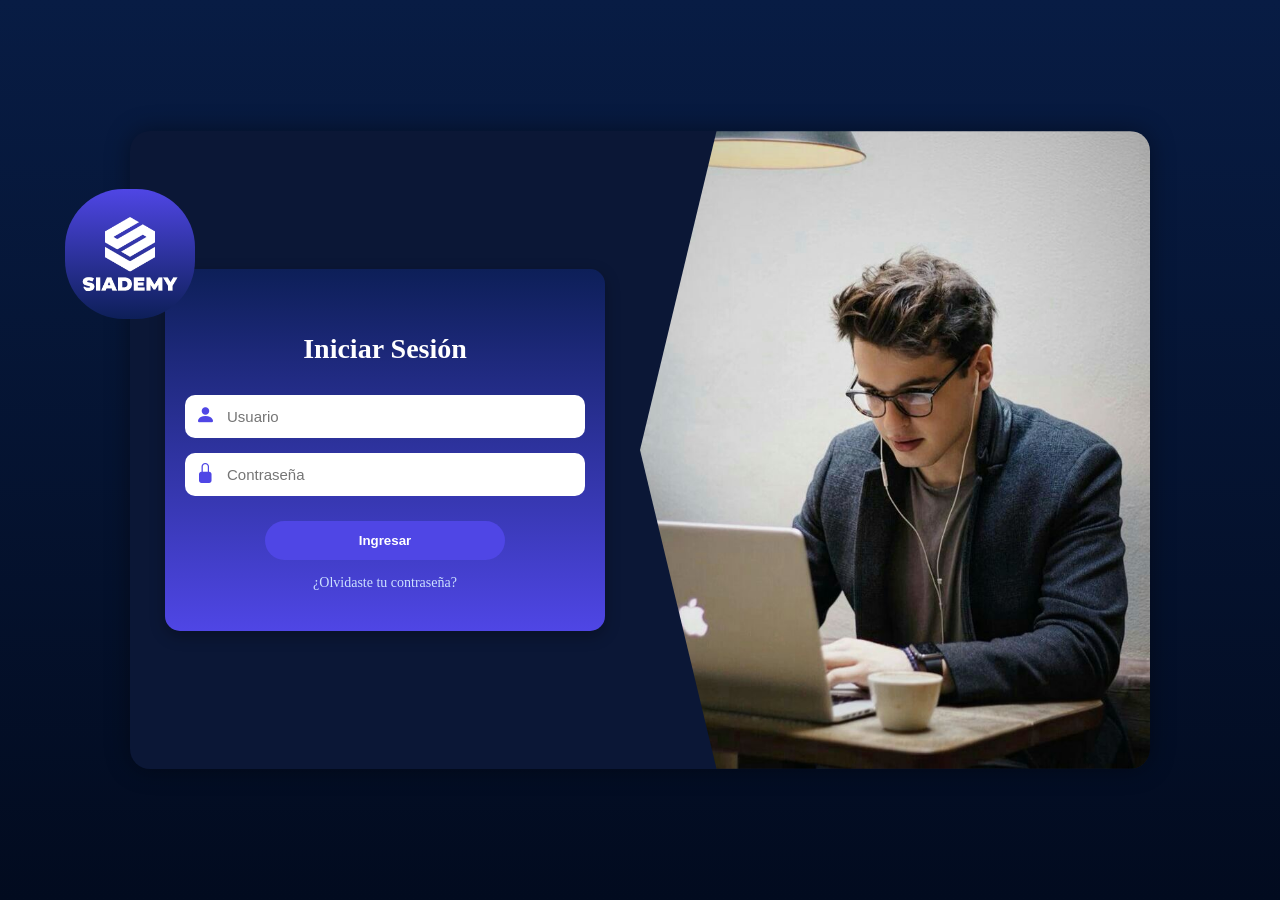
<file: extras/login.html>
<!DOCTYPE html>
<html lang="es">

<head>
    <meta charset="UTF-8" />
    <meta name="viewport" content="width=device-width, initial-scale=1.0" />
    <title>Iniciar Sesión - Siademy</title>
    <link rel="stylesheet" href="../assets/extras/css/login.css" />
    <link rel="stylesheet" href="https://cdn.jsdelivr.net/npm/bootstrap-icons@1.11.1/font/bootstrap-icons.css">
</head>

<body>
    <div class="login-container">
        <div class="login-left">
            <div>
                <img src="../assets/extras/img/LOGO-VERTICAL-NEGATIVO 1.png" alt="Logo de Siademy" class="logo">
            </div>
            <div class="login-box">
                <h2>Iniciar Sesión</h2>
                <form>
                    <div class="input-group">
                        <i class="bi bi-person-fill"></i>
                        <input type="text" placeholder="Usuario" required>
                    </div>
                    <div class="input-group">
                        <i class="bi bi-lock-fill"></i>
                        <input type="password" placeholder="Contraseña" required>
                    </div>
                    <button type="submit"
                        onclick="window.location.href='../dashboard/admin/admin.html'">Ingresar</button>
                </form>
                <a href="ressetpassword.html" class="forgot">¿Olvidaste tu contraseña?</a>
            </div>
        </div>

        <div class="login-right">
            <div class="image-shape">
                <img src="../assets/extras/img/imagen-00230304.jpg" alt="Persona usando laptop">
            </div>
        </div>
    </div>
</body>

</html>
</file>
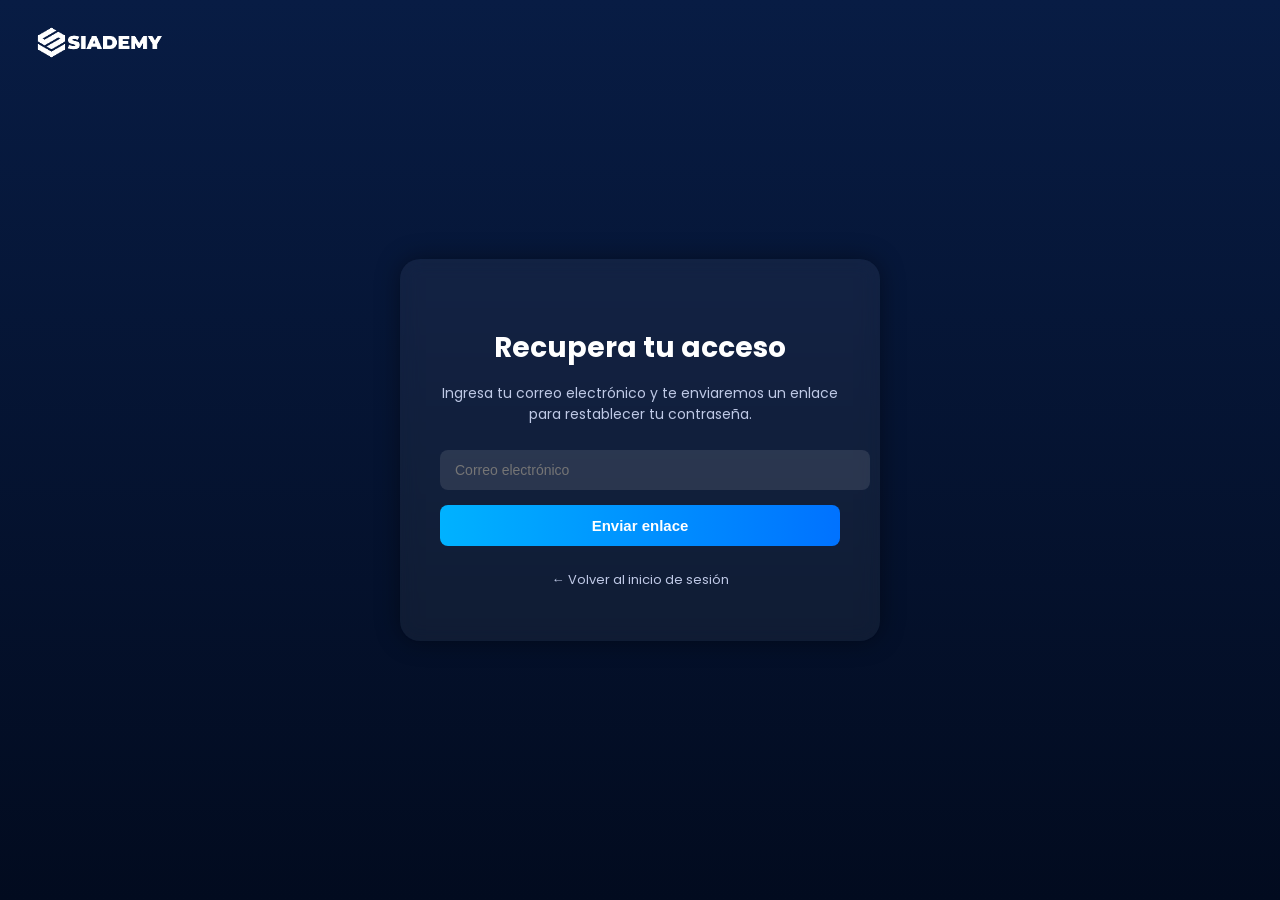
<file: extras/ressetpassword.html>
<!DOCTYPE html>
<html lang="es">
<head>
    <meta charset="UTF-8">
    <meta name="viewport" content="width=device-width, initial-scale=1.0">
    <title>Recuperar Contraseña | SIADEMY</title>
    <link rel="stylesheet" href="../assets/extras/css/resetpassword.css">
    <link rel="preconnect" href="https://fonts.googleapis.com">
    <link rel="preconnect" href="https://fonts.gstatic.com" crossorigin>
    <link href="https://fonts.googleapis.com/css2?family=Poppins:wght@300;400;600&display=swap" rel="stylesheet">
</head>
<body>
    <div class="logo">
        <img src="../assets/extras/img/LOGO-NEGATIVO 1 (1).png" alt="Logo SIADEMY">
    </div>

    <div class="container">
        <h1>Recupera tu acceso</h1>
        <p>Ingresa tu correo electrónico y te enviaremos un enlace para restablecer tu contraseña.</p>

        <form action="#" method="post">
            <input type="email" name="email" placeholder="Correo electrónico" required>
            <button type="submit">Enviar enlace</button>
        </form>

        <div class="volver">
            <a href="login.html">← Volver al inicio de sesión</a>
        </div>
    </div>
</body>
</html>
</file>
<file: assets/extras/css/login.css>
:root {
    --bg: #0f1e4a;
    --bg-2: #0b1736;
    --panel: #0d1f58;
    --sidebar: #14151c;
    --sidebar-2: #191b24;
    --card: #ffffff;
    --muted: #9aa3b2;
    --brand: #4f46e5;
    --accent: #ffb020;
    --accent-2: #ff6b6b;
    --chip: #232636;
    --border: rgba(255, 255, 255, .08);
    --text: #101828;
}

/* General */
body {
    margin: 0;
    padding: 0;
    height: 100vh;
    background: linear-gradient(180deg, #081c44 0%, #020b1f 100%);
    display: flex;
    justify-content: center;
    align-items: center;
}

/* Contenedor principal */
.login-container {
    display: flex;
    align-items: center;
    justify-content: center;
    width: 100%;
    max-width: 1020px;
    background: var(--bg-2);
    box-shadow: 0 0 25px rgba(0, 0, 0, 0.4);
    border-radius: 20px;
}

/* Parte izquierda */
.login-left {
    width: 60%;
    display: flex;
    flex-direction: column;
    align-items: center;
    justify-content: center;
    position: relative;
}

.login-left img {
    width: 110px;
    padding: 10px;
    z-index: 3;
}

.logo {
    width: 180px;
    padding: 20px;
    margin-bottom: 20px;
    margin-left: 10px;
    position: absolute;
    top: -80px;
    left: -75px;
    background: linear-gradient(180deg, #4f46e5, #0d1f58);
    border-radius: 45%;
    z-index: 6;
    animation: bounce 2s ease-in-out infinite;
}

.login-box {
    background: linear-gradient(180deg, #0d1f58, #4f46e5);
    padding: 40px 20px;
    border-radius: 15px;
    text-align: center;
    box-shadow: 0px 5px 15px rgba(0, 0, 0, 0.3);
    width: 80%;
    max-width: 400px;
}

.login-box h2 {
    color: white;
    margin-bottom: 30px;
    font-size: 28px;
    font-weight: 700;
}

.input-group {
    background: white;
    border-radius: 10px;
    display: flex;
    align-items: center;
    margin-bottom: 15px;
    padding: 10px;
}

.input-group i {
    font-size: 20px;
    margin-right: 10px;
    color: var(--brand);
}

.input-group input {
    border: none;
    outline: none;
    flex: 1;
    font-size: 15px;
}

button {
    width: 60%;
    background-color: #4f46e5;
    color: white;
    border: none;
    padding: 12px;
    border-radius: 20px;
    font-weight: bold;
    cursor: pointer;
    margin-top: 10px;
}

button:hover {
    background-color: #0033aa;
}

.forgot {
    display: block;
    margin-top: 15px;
    color: #cce0ff;
    text-decoration: none;
    font-size: 14px;
}

/* Parte derecha */
.login-right {
    width: 60%;
    justify-content: center;
    align-items: center;
}

.image-shape {
    clip-path: polygon(15% 0, 100% 0, 100% 100%, 15% 100%, 0% 50%);
    overflow: hidden;
    border-radius: 0 20px 20px 0;
}

.image-shape img {
    width: 100%;
    height: auto;
    display: block;
}

/* Animación de rebote para el logo */
@keyframes bounce {

    0%,
    100% {
        transform: translateY(0);
    }

    50% {
        transform: translateY(-4px);
    }
}

.login-left>div:first-child {
    animation: bounce 2s ease-in-out infinite;
}

/* O si prefieres aplicarla directamente a la imagen */
.logo {
    animation: bounce 2s ease-in-out infinite;
}

/* RESPONSIVE */
@media (max-width:980px) {
    .login-container {
        width: 80%;
    }

    .logo {
        left: -60px;
        top: -50px;
    }

    .login-left img {
        width: 80px;
    }
}

@media (max-width:780px) {
    .login-right {
        display: none;
    }
}

@media (max-width:600px) {
    .logo {
        left: 80px;
    }

    .login-right {
        display: none;
    }

    .login-box {
        width: 100%;
    }
}
</file>
<file: assets/extras/css/resetpassword.css>
/* ======== ESTILOS GENERALES ======== */
body {
    margin: 0;
    height: 100vh;
    display: flex;
    justify-content: center;
    align-items: center;
    background: linear-gradient(180deg, #081c44 0%, #020b1f 100%);
    font-family: 'Poppins', sans-serif;
    color: #fff;
}

/* ======== LOGO SUPERIOR ======== */
.logo {
    position: absolute;
    top: 25px;
    left: 35px;
    display: flex;
    align-items: center;
    gap: 8px;
}

.logo img {
    height: 35px;
    filter: brightness(1.8);
}

.logo span {
    font-size: 18px;
    font-weight: 600;
    letter-spacing: 1px;
}

/* ======== CONTENEDOR PRINCIPAL ======== */
.container {
    text-align: center;
    background: rgba(255, 255, 255, 0.05);
    padding: 50px 40px;
    border-radius: 20px;
    box-shadow: 0 0 25px rgba(0, 0, 0, 0.4);
    width: 90%;
    max-width: 400px;
    backdrop-filter: blur(10px);
    animation: fadeIn 1s ease-in-out;
}

h1 {
    font-size: 28px;
    margin-bottom: 10px;
    color: #fff;
}

p {
    font-size: 14px;
    color: #bfc9e6;
    margin-bottom: 25px;
}

/* ======== FORMULARIO ======== */
form {
    display: flex;
    flex-direction: column;
    gap: 15px;
}

input[type="email"] {
    width: 100%;
    padding: 12px 15px;
    border-radius: 8px;
    border: none;
    outline: none;
    background-color: rgba(255, 255, 255, 0.1);
    color: #fff;
    font-size: 14px;
    transition: 0.3s;
}

input[type="email"]:focus {
    background-color: rgba(255, 255, 255, 0.15);
    box-shadow: 0 0 10px #00b2ff;
}

/* ======== BOTÓN ======== */
button {
    padding: 12px 15px;
    border: none;
    border-radius: 8px;
    background: linear-gradient(90deg, #00b2ff, #0072ff);
    color: #fff;
    font-size: 15px;
    font-weight: 600;
    cursor: pointer;
    transition: all 0.3s ease;
}

button:hover {
    transform: scale(1.05);
    box-shadow: 0 0 15px #00b2ff;
}

/* ======== ENLACE DE VOLVER ======== */
.volver {
    margin-top: 20px;
}

.volver a {
    text-decoration: none;
    color: #bfc9e6;
    font-size: 13px;
    transition: color 0.3s;
}

.volver a:hover {
    color: #00b2ff;
}

/* ======== ANIMACIÓN ======== */
@keyframes fadeIn {
    from {
        opacity: 0;
        transform: translateY(15px);
    }
    to {
        opacity: 1;
        transform: translateY(0);
    }
}
</file>
